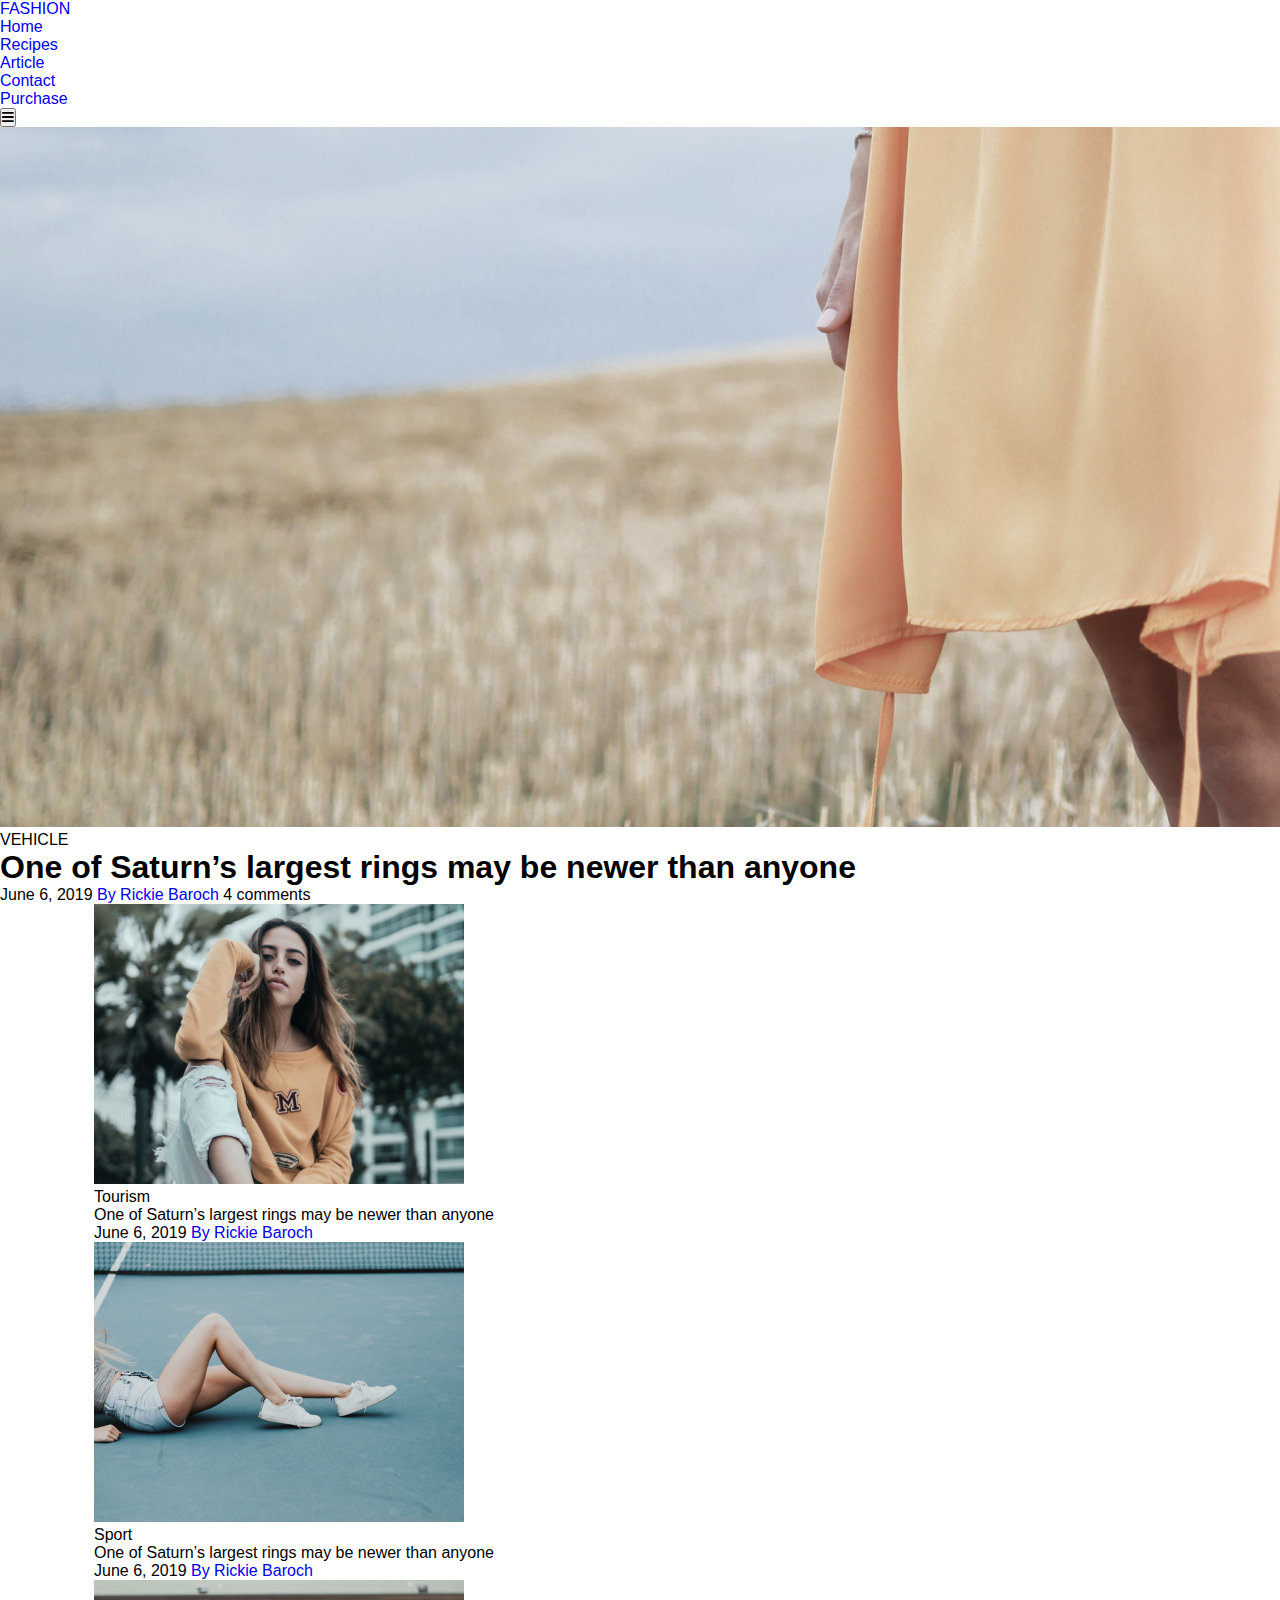
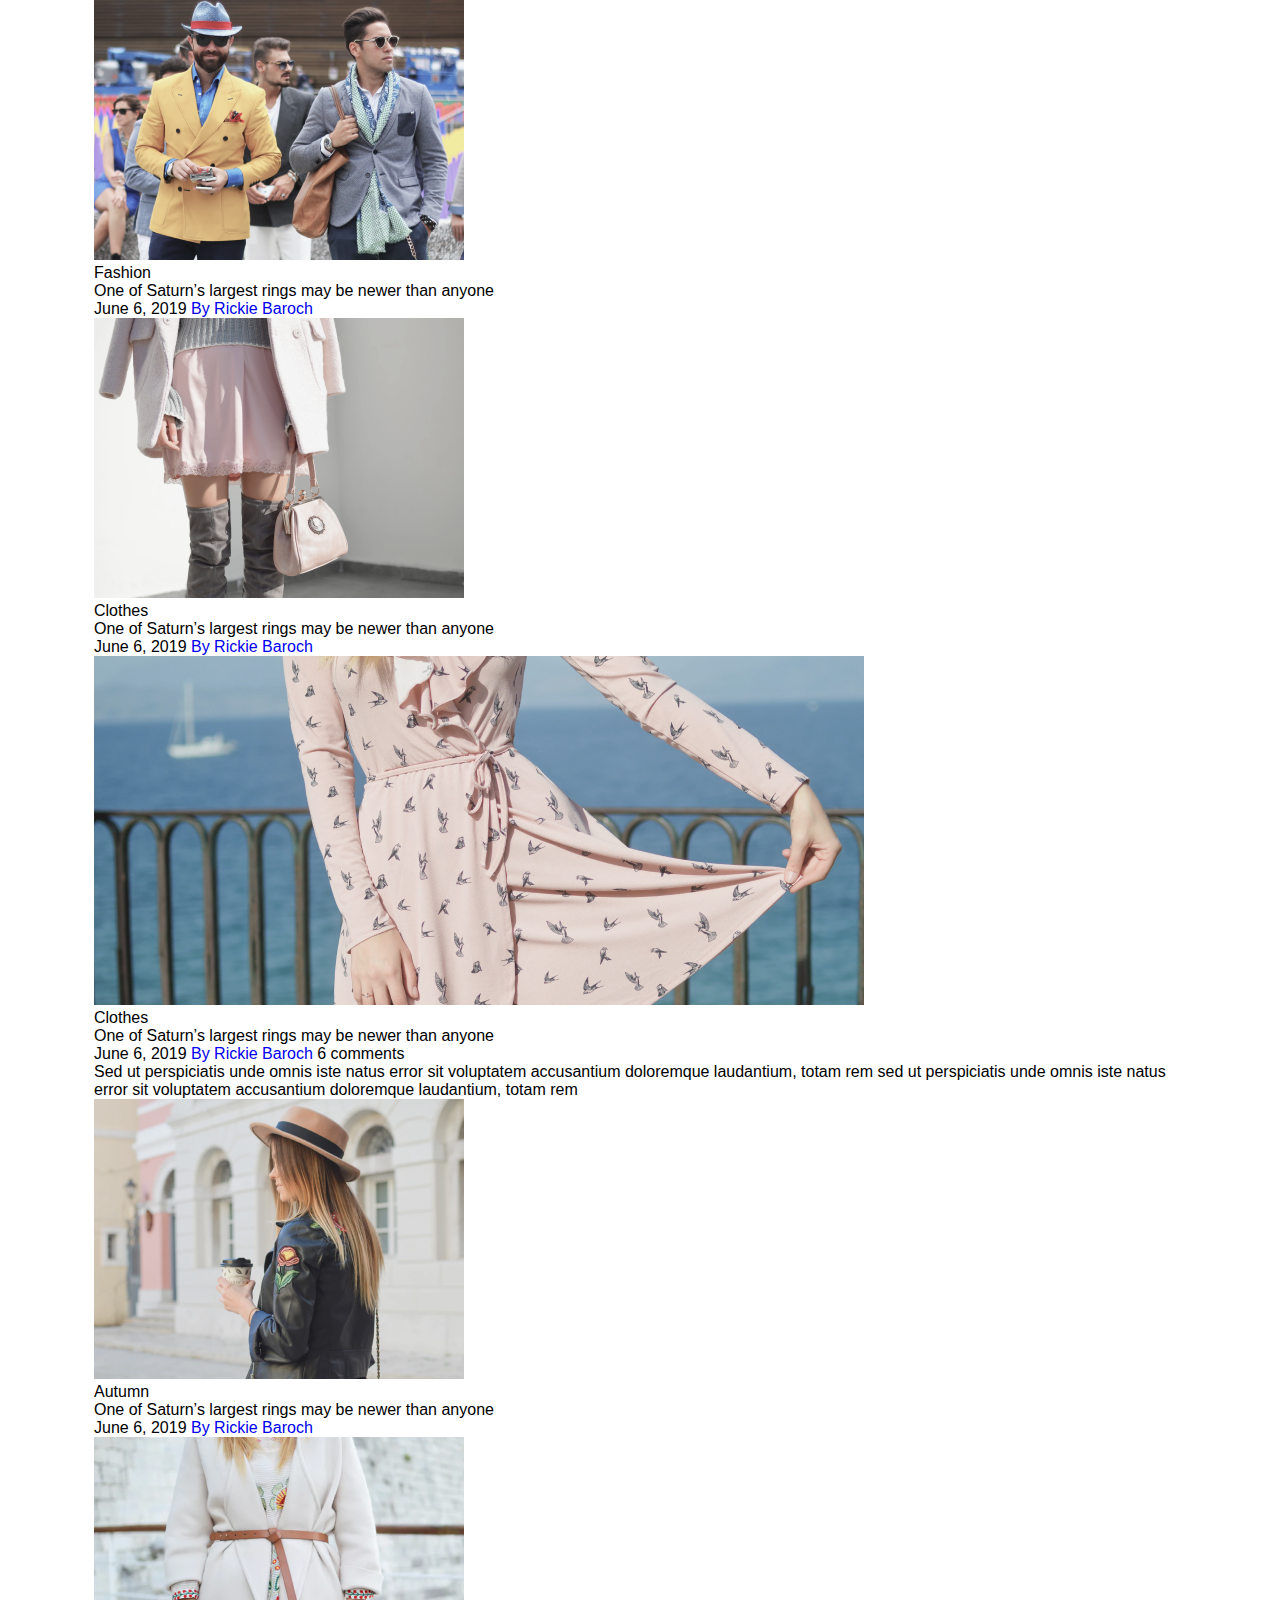
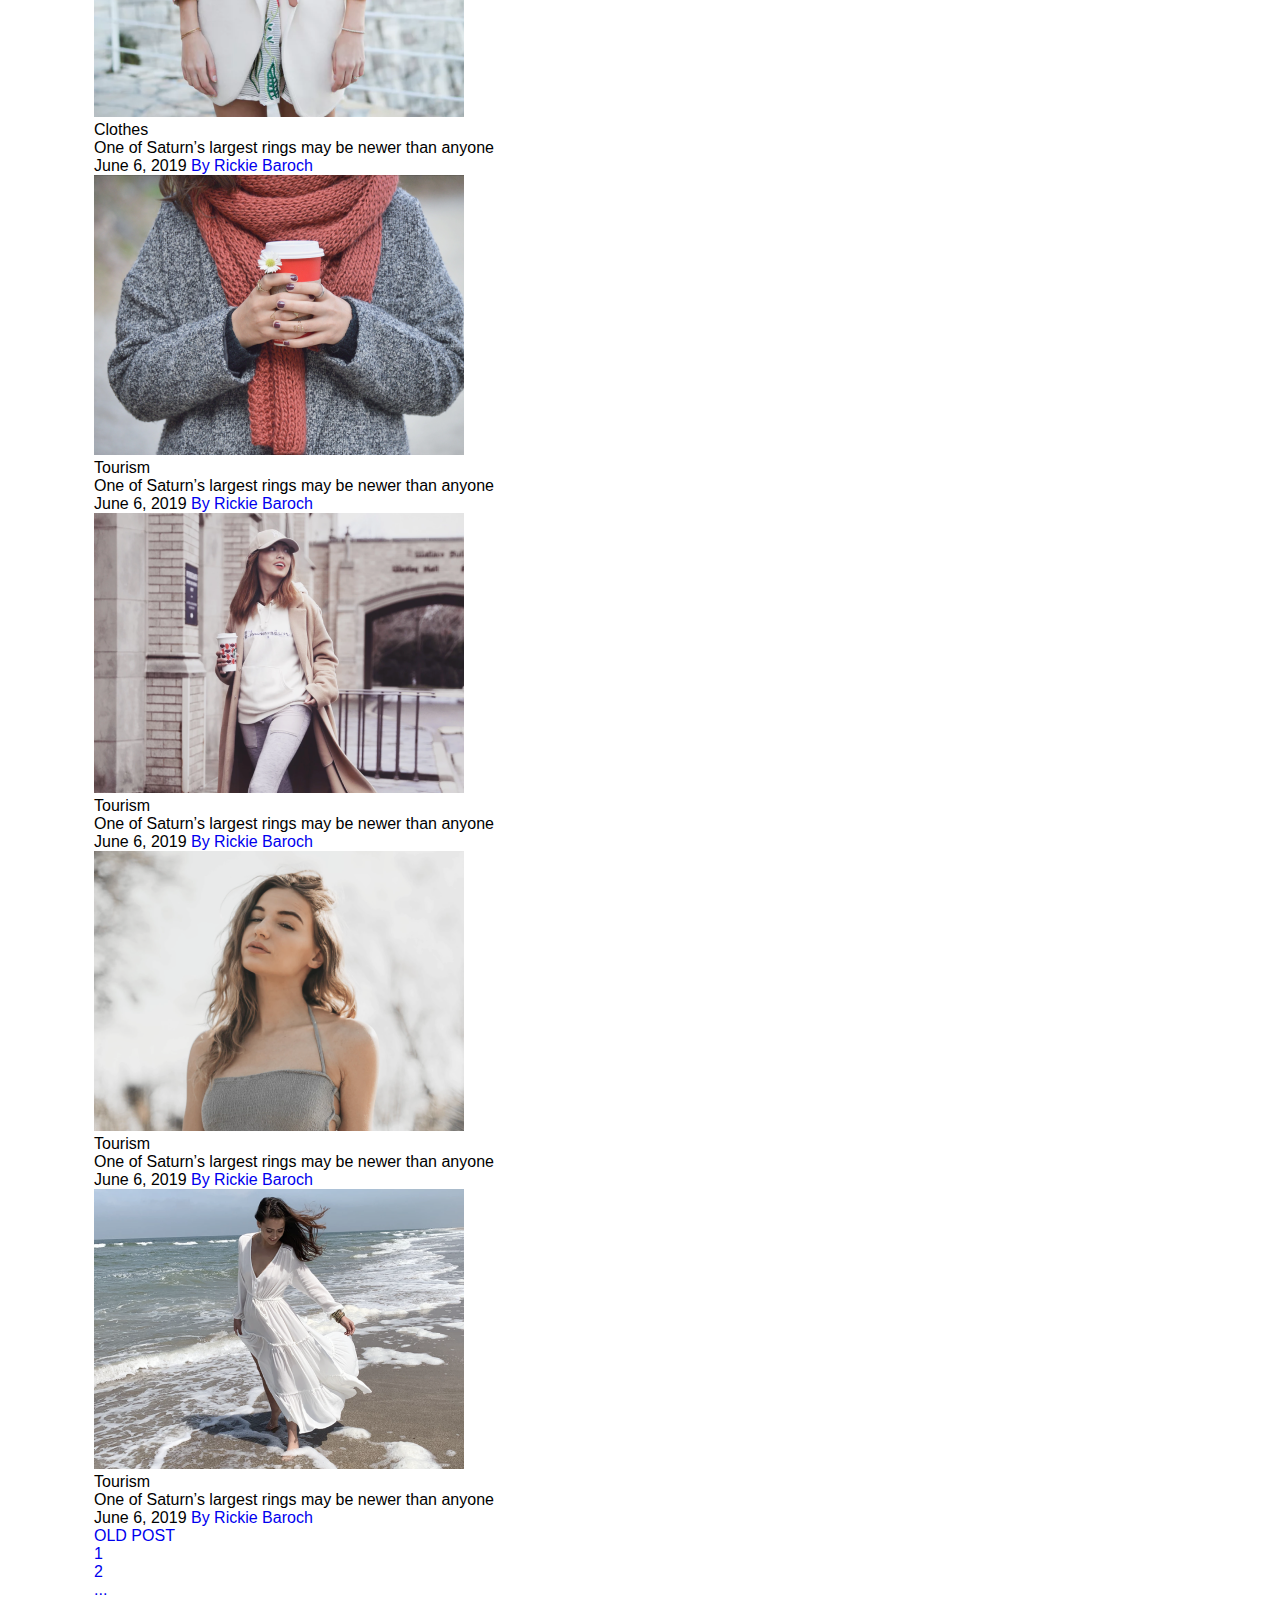
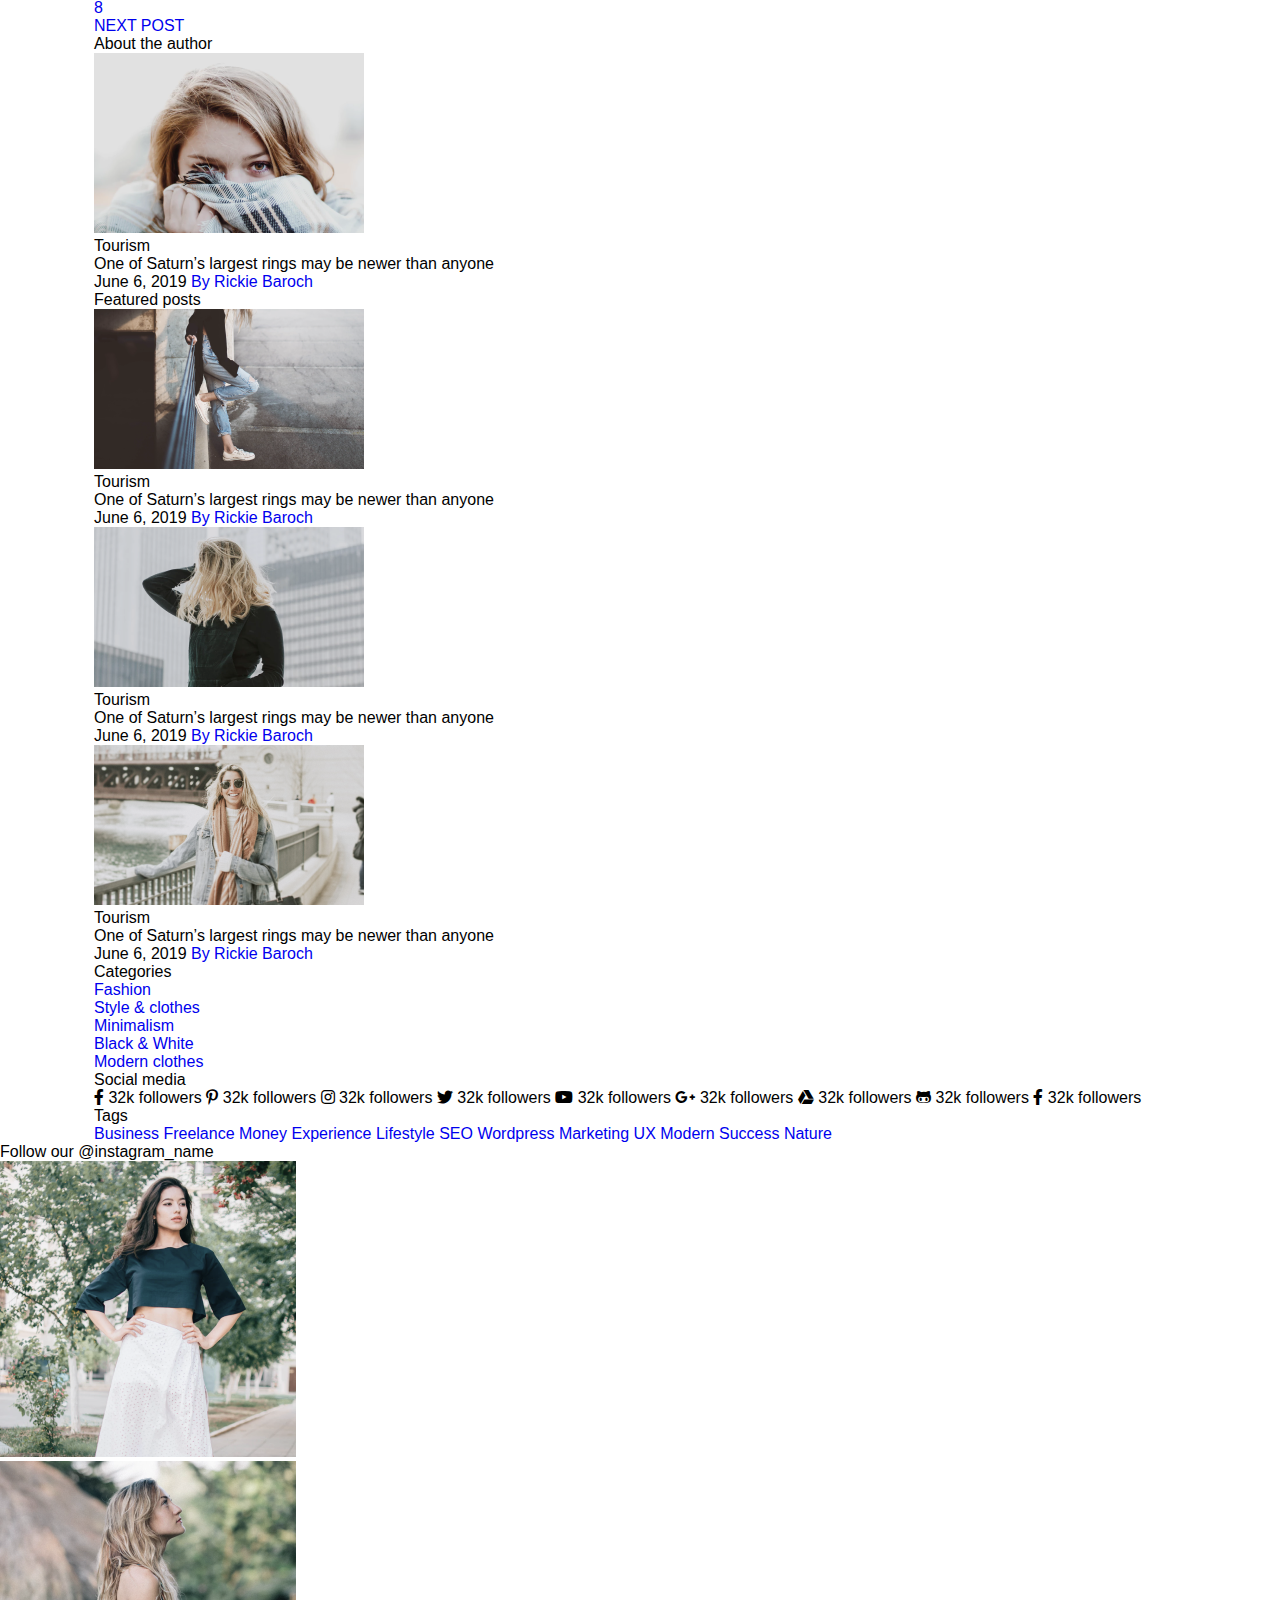
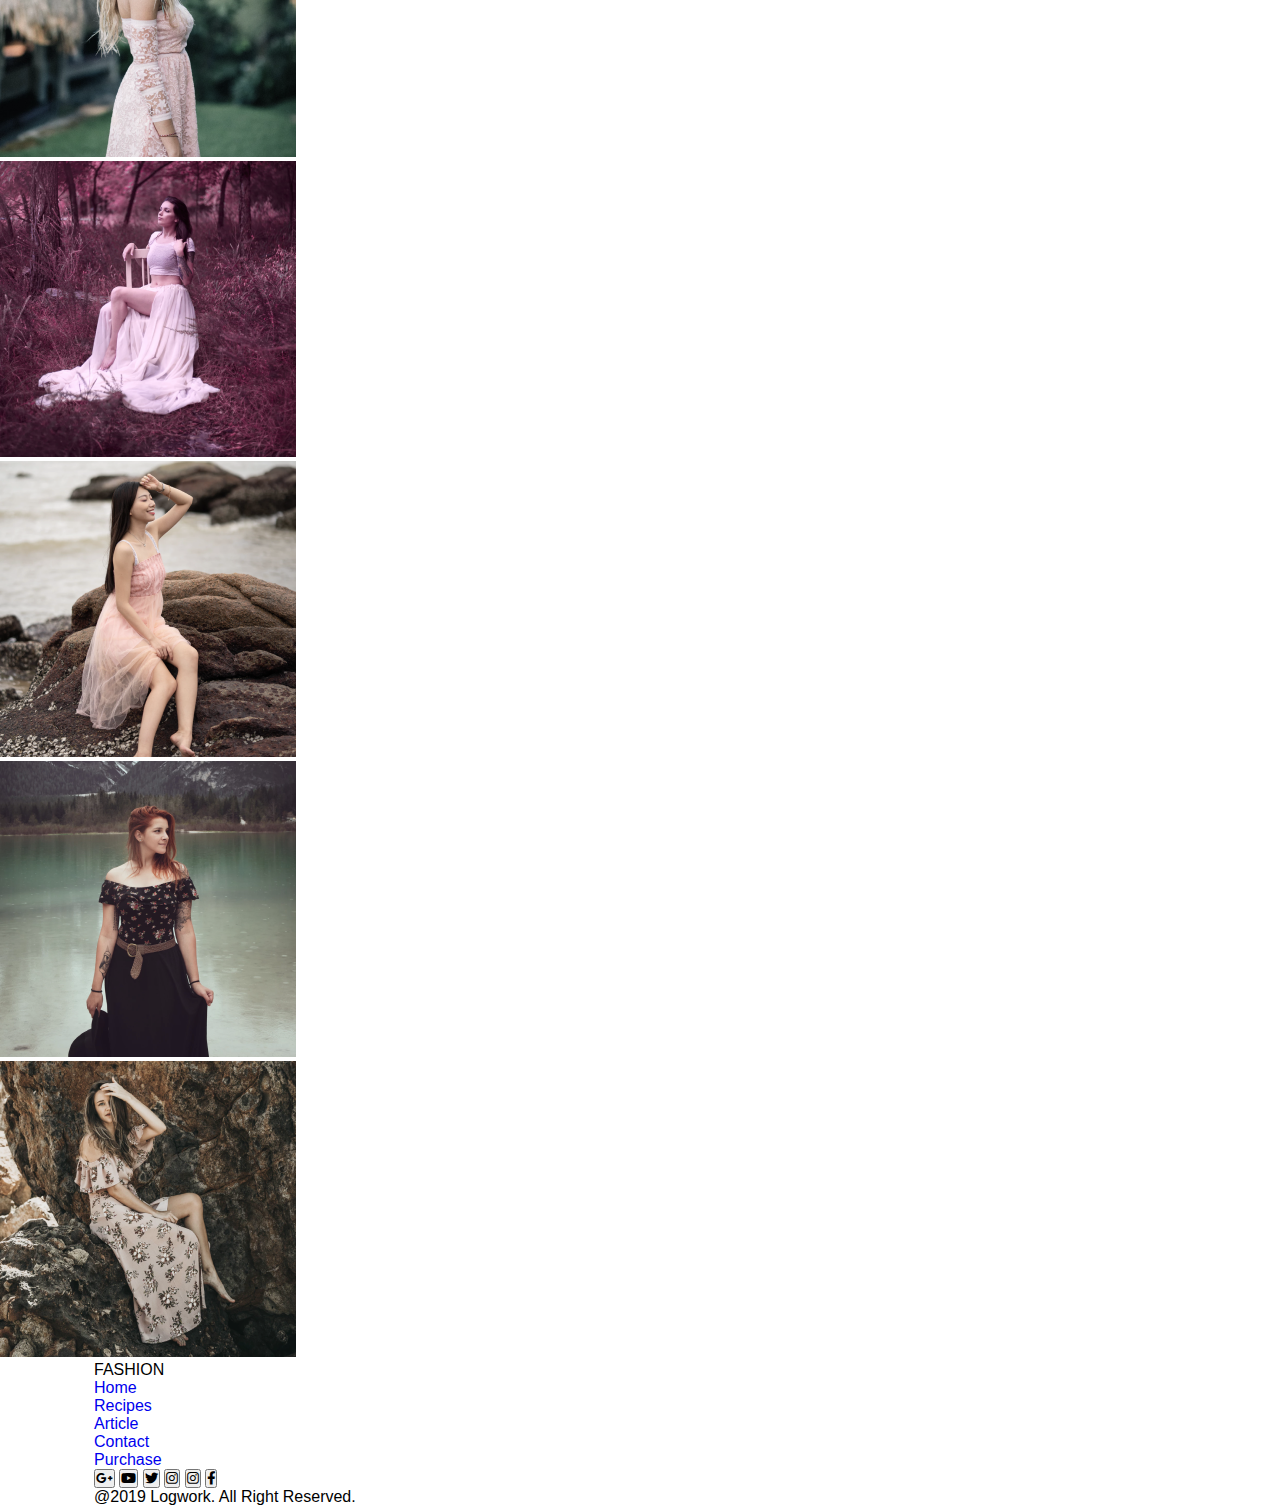
<file: index.html>
<!DOCTYPE html>
<html lang="en">
<head>
    <meta charset="UTF-8">
    <meta http-equiv="X-UA-Compatible" content="IE=edge">
    <meta name="viewport" content="width=device-width, initial-scale=1.0">	
	<link rel="icon" href="https://chill-music.vercel.app/favicon.ico">
    <title>Simple Blog</title>
    <link rel="preconnect" href="https://fonts.gstatic.com">
    <link href="https://fonts.googleapis.com/css2?family=PT+Serif:ital,wght@0,400;0,700;1,400;1,700&display=swap" rel="stylesheet">

	<link rel="stylesheet" href="./assets/css/grid.css">
    <link rel="stylesheet" href="./assets/css/base.css">
    <link rel="stylesheet" href="./assets/css/style.css">
    <link rel="stylesheet" href="./assets/css/mobile.css">
    <link rel="stylesheet" href="https://cdnjs.cloudflare.com/ajax/libs/font-awesome/5.15.2/css/all.min.css">
</head>
<body>

	<div class="header-wrapper">
		<header class="header sticky">
			<div class="header__logo">
				<a href="/">FASHION</a>
			</div>

			<ul class="navlink">
				<li class="navlink__item"><a href="#">Home</a></li>
				<li class="navlink__item"><a href="#">Recipes</a></li>
				<li class="navlink__item"><a href="#">Article</a></li>
				<li class="navlink__item"><a href="#">Contact</a></li>
				<li class="navlink__item"><a href="#">Purchase</a></li>
			</ul>
			<button>
				<i id = "mobile-icon" class="fas fa-bars menu"></i>
			</button>
			
		</header>
	</div>

	<section class="section-banner">
		<img class = "main-banner" src="./assets/img/banner.png" alt="main-banner">

		<div class="text-box">
			<span class="text-box__label">VEHICLE</span>
			<h1 class="text-box__title">One of Saturn’s largest rings may be newer than anyone</h1>
			<div class="text-box__footer">
				<span>June 6, 2019</span>
				<a href="#" alt = "author">
					<span>By </span>
					Rickie Baroch
				</a>
				<span>4 comments</span>
			</div>
		</div>
	</section>

	<section class="section-main container">
		<div class="blog-container">
			<div class="blog-wrapper">
				<div class="blog">
					<div class="blog__img">
						<img src="./assets/img/img1.png" alt="blog" >
					</div>
	
					<p class="blog__label">Tourism</p>
					<a class="blog__title">One of Saturn’s largest rings may be newer than anyone</a>
					<div class="blog__footer">
						<span>June 6, 2019</span>
						<a href="#" alt = "author">
							<span>By</span>
						Rickie Baroch
						</a>
					</div>
				</div>
			</div>
			
			<div class="blog-wrapper">
				<div class="blog">
					<div class="blog__img">
						<img src="./assets/img/img2.png" alt="blog" >
					</div>
	
					<p class="blog__label">Sport</p>
					<a class="blog__title">One of Saturn’s largest rings may be newer than anyone</a>
					<div class="blog__footer">
						<span>June 6, 2019</span>
						<a href="#" alt = "author">
							<span>By</span>
						Rickie Baroch
						</a>
					</div>
				</div>
			</div>
			<div class="blog-wrapper">
				<div class="blog">
					<div class="blog__img">
						<img src="./assets/img/img3.png" alt="blog" >
					</div>
	
					<p class="blog__label">Fashion</p>
					<a class="blog__title">One of Saturn’s largest rings may be newer than anyone</a>
					<div class="blog__footer">
						<span>June 6, 2019</span>
						<a href="#" alt = "author">
							<span>By</span>
						Rickie Baroch
						</a>
					</div>
				</div>
			</div>

			<div class="blog-wrapper">
				<div class="blog">
					<div class="blog__img">
						<img src="./assets/img/img4.png" alt="blog" >
					</div>
	
					<p class="blog__label">Clothes</p>
					<a class="blog__title">One of Saturn’s largest rings may be newer than anyone</a>
					<div class="blog__footer">
						<span>June 6, 2019</span>
						<a href="#" alt = "author">
							<span>By</span>
						Rickie Baroch
						</a>
					</div>
				</div>
			</div>

			<div class="blog-wrapper blog-wrapper--fluid">
				<div class="blog">
					<div class="blog__img">
						<img src="./assets/img/img-big.png" alt="blog" >
					</div>
	
					<p class="blog__label">Clothes</p>
					<a class="blog__title">One of Saturn’s largest rings may be newer than anyone</a>
					<div class="blog__footer">
						<span>June 6, 2019</span>
						<a href="#" alt = "author">
							<span>By</span>
						Rickie Baroch
						</a>
						<span>6 comments</span>
					</div>
					<p class="blog__desc">
						Sed ut perspiciatis unde omnis iste natus error sit voluptatem accusantium doloremque laudantium, totam rem sed ut perspiciatis unde omnis iste natus error sit voluptatem accusantium doloremque laudantium, totam rem
					</p>
				</div>
			</div>

			<div class="blog-wrapper">
				<div class="blog">
					<div class="blog__img">
						<img src="./assets/img/img5.png" alt="blog" >
					</div>
	
					<p class="blog__label">Autumn</p>
					<a class="blog__title">One of Saturn’s largest rings may be newer than anyone</a>
					<div class="blog__footer">
						<span>June 6, 2019</span>
						<a href="#" alt = "author">
							<span>By</span>
						Rickie Baroch
						</a>
					</div>
				</div>
			</div>
			
			<div class="blog-wrapper">
				<div class="blog">
					<div class="blog__img">
						<img src="./assets/img/img6.png" alt="blog" >
					</div>
	
					<p class="blog__label">Clothes</p>
					<a class="blog__title">One of Saturn’s largest rings may be newer than anyone</a>
					<div class="blog__footer">
						<span>June 6, 2019</span>
						<a href="#" alt = "author">
							<span>By</span>
						Rickie Baroch
						</a>
					</div>
				</div>
			</div>
			<div class="blog-wrapper">
				<div class="blog">
					<div class="blog__img">
						<img src="./assets/img/img7.png" alt="blog" >
					</div>
	
					<p class="blog__label">Tourism</p>
					<a class="blog__title">One of Saturn’s largest rings may be newer than anyone</a>
					<div class="blog__footer">
						<span>June 6, 2019</span>
						<a href="#" alt = "author">
							<span>By</span>
						Rickie Baroch
						</a>
					</div>
				</div>
			</div>

			<div class="blog-wrapper">
				<div class="blog">
					<div class="blog__img">
						<img src="./assets/img/img8.png" alt="blog" >
					</div>
	
					<p class="blog__label">Tourism</p>
					<a class="blog__title">One of Saturn’s largest rings may be newer than anyone</a>
					<div class="blog__footer">
						<span>June 6, 2019</span>
						<a href="#" alt = "author">
							<span>By</span>
						Rickie Baroch
						</a>
					</div>
				</div>
			</div>

			<div class="blog-wrapper">
				<div class="blog">
					<div class="blog__img">
						<img src="./assets/img/img9.png" alt="blog" >
					</div>
	
					<p class="blog__label">Tourism</p>
					<a class="blog__title">One of Saturn’s largest rings may be newer than anyone</a>
					<div class="blog__footer">
						<span>June 6, 2019</span>
						<a href="#" alt = "author">
							<span>By</span>
						Rickie Baroch
						</a>
					</div>
				</div>
			</div>
			
			<div class="blog-wrapper">
				<div class="blog">
					<div class="blog__img">
						<img src="./assets/img/img10.png" alt="blog" >
					</div>
	
					<p class="blog__label">Tourism</p>
					<a class="blog__title">One of Saturn’s largest rings may be newer than anyone</a>
					<div class="blog__footer">
						<span>June 6, 2019</span>
						<a href="#" alt = "author">
							<span>By</span>
						Rickie Baroch
						</a>
					</div>
				</div>
			</div>

			<ul class="pagination">
				<li class="pagination__item pagination__item--disable">
					<a href="#">OLD POST</a>
				</li>
				<li class="pagination__item">
					<a href="#">1</a>
				</li>
				<li class="pagination__item">
					<a href="#">2</a>
				</li>
				<li class="pagination__item">
					<a href="#">...</a>
				</li>
				<li class="pagination__item">
					<a href="#">8</a>
				</li>
				<li class="pagination__item">
					<a href="#">NEXT POST</a>
				</li>
			</ul>
			
		</div>


		<div class="sidebar">
			<div class="sidebar__item author">
				<div class="sidebar__header">
					About the author
				</div>

					<div class="blog">
						<div class="blog__img">
							<img src="./assets/img/s1.png" alt="blog" >
						</div>
		
						<p class="blog__label">Tourism</p>
						<a class="blog__title">One of Saturn’s largest rings may be newer than anyone</a>
						<div class="blog__footer">
							<span>June 6, 2019</span>
							<a href="#" alt = "author">
								<span>By</span>
							Rickie Baroch
							</a>
						</div>
					</div>
				
			</div>
			<div class="sidebar__item featured-posts">
				<div class="sidebar__header">
					Featured posts
				</div>

				<div class="blog">
					<div class="blog__img">
						<img src="./assets/img/s2.png" alt="blog" >
					</div>
	
					<p class="blog__label">Tourism</p>
					<a class="blog__title">One of Saturn’s largest rings may be newer than anyone</a>
					<div class="blog__footer">
						<span>June 6, 2019</span>
						<a href="#" alt = "author">
							<span>By</span>
						Rickie Baroch
						</a>
					</div>
				</div>
				<div class="blog">
					<div class="blog__img">
						<img src="./assets/img/s3.png" alt="blog" >
					</div>
	
					<p class="blog__label">Tourism</p>
					<a class="blog__title">One of Saturn’s largest rings may be newer than anyone</a>
					<div class="blog__footer">
						<span>June 6, 2019</span>
						<a href="#" alt = "author">
							<span>By</span>
						Rickie Baroch
						</a>
					</div>
				</div>
				<div class="blog">
					<div class="blog__img">
						<img src="./assets/img/s4.png" alt="blog" >
					</div>
	
					<p class="blog__label">Tourism</p>
					<a class="blog__title">One of Saturn’s largest rings may be newer than anyone</a>
					<div class="blog__footer">
						<span>June 6, 2019</span>
						<a href="#" alt = "author">
							<span>By</span>
						Rickie Baroch
						</a>
					</div>
				</div>
			</div>

			<div class="sidebar__item category">
				<div class="sidebar__header">
					Categories
				</div>
				<ul class="category-list">
					<li class="category-list__item">
						<a href="#">Fashion</a>
					</li>
					<li class="category-list__item">
						<a href="#">Style & clothes</a>
					</li>
					<li class="category-list__item">
						<a href="#">Minimalism</a>
					</li>
					<li class="category-list__item">
						<a href="#">Black & White</a>
					</li>
					<li class="category-list__item">
						<a href="#">Modern clothes</a>
					</li>
				</ul>
			
			</div>

			<div class="sidebar__item social-media">
				<div class="sidebar__header">
					Social media
				</div>
				<div class="social-media__header">

				</div>

				<div class="socical-media-list">
					<a class="socical-media-list__item">
						<i class="fab fa-facebook-f"></i>
						<span>32k</span>
						<span>followers</span>
					</a>
					<a class="socical-media-list__item">
						<i class="fab fa-pinterest-p"></i>						
						<span>32k</span>
						<span>followers</span>
					</a>					
					<a class="socical-media-list__item">
						<i class="fab fa-instagram"></i>						
						<span>32k</span>
						<span>followers</span>
					</a>
					<a class="socical-media-list__item">
						<i class="fab fa-twitter"></i>						
						<span>32k</span>
						<span>followers</span>
					</a>
					<a class="socical-media-list__item">
						<i class="fab fa-youtube"></i>						
						<span>32k</span>
						<span>followers</span>
					</a>
					<a class="socical-media-list__item">
						<i class="fab fa-google-plus-g"></i>						
						<span>32k</span>
						<span>followers</span>
					</a>
					<a class="socical-media-list__item">
						<i class="fab fa-google-drive"></i>						
						<span>32k</span>
						<span>followers</span>
					</a>
					<a class="socical-media-list__item">
						<i class="fab fa-github-alt"></i>						
						<span>32k</span>
						<span>followers</span>
					</a>
					<a class="socical-media-list__item">
						<i class="fab fa-facebook-f"></i>
						<span>32k</span>
						<span>followers</span>
					</a>
				</div>
			</div>

			<div class="sidebar__item tags">
				<div class="sidebar__header">
					Tags
				</div>
				<div class="tags-list">
					<a href = "#" class="tags-list__item">Business</a>
					<a href = "#" class="tags-list__item">Freelance</a>
					<a href = "#" class="tags-list__item">Money</a>
					<a href = "#" class="tags-list__item">Experience</a>
					<a href = "#" class="tags-list__item">Lifestyle</a>
					<a href = "#" class="tags-list__item">SEO</a>
					<a href = "#" class="tags-list__item">Wordpress</a>				
					<a href = "#" class="tags-list__item">Marketing</a>
					<a href = "#" class="tags-list__item">UX</a>				
					<a href = "#" class="tags-list__item">Modern</a>
					<a href = "#" class="tags-list__item">Success</a>
					<a href = "#" class="tags-list__item">Nature</a>

				</div>
			</div>




		</div>


	
	</section>

	<section class="section-ins">
		<div class="section-ins__title">
			Follow our @instagram_name
		</div>

		<div class="image-list">
			<div class="image-list__item"><image src = "./assets/img/footer1.png"></image></div>
			<div class="image-list__item"><image src = "./assets/img/footer2.png"></image></div>
			<div class="image-list__item"><image src = "./assets/img/footer3.png"></image></div>
			<div class="image-list__item"><image src = "./assets/img/footer4.png"></image></div>
			<div class="image-list__item"><image src = "./assets/img/footer5.png"></image></div>
			<div class="image-list__item"><image src = "./assets/img/footer6.png"></image></div>
		</div>

	</section>

	<div class="footer-wrapper container">
		<footer class="footer">
			<div class="footer__title">FASHION</div>
			<ul class="footer__nav">
				<li><a href = "#">Home</a></li>
				<li><a href = "#">Recipes</a></li>
				<li><a href = "#">Article</a></li>
				<li><a href = "#">Contact</a></li>
				<li><a href = "#">Purchase</a></li>
			</ul>
			<div class="footer-icons">
				<button><i class="fab fa-google-plus-g"></i></button>
				<button><i class="fab fa-youtube"></i></button>
				<button><i class="fab fa-twitter"></i></button>
				<button><i class="fab fa-instagram"></i></button>
				<button><i class="fab fa-instagram"></i></button>
				<button><i class="fab fa-facebook-f"></i></button>
			</div>
			<p>@2019 Logwork. All Right Reserved.</p>
		</footer>
	</div>

	<script src="assets/js/index.js"></script>
   
</body>
</html>
</file>
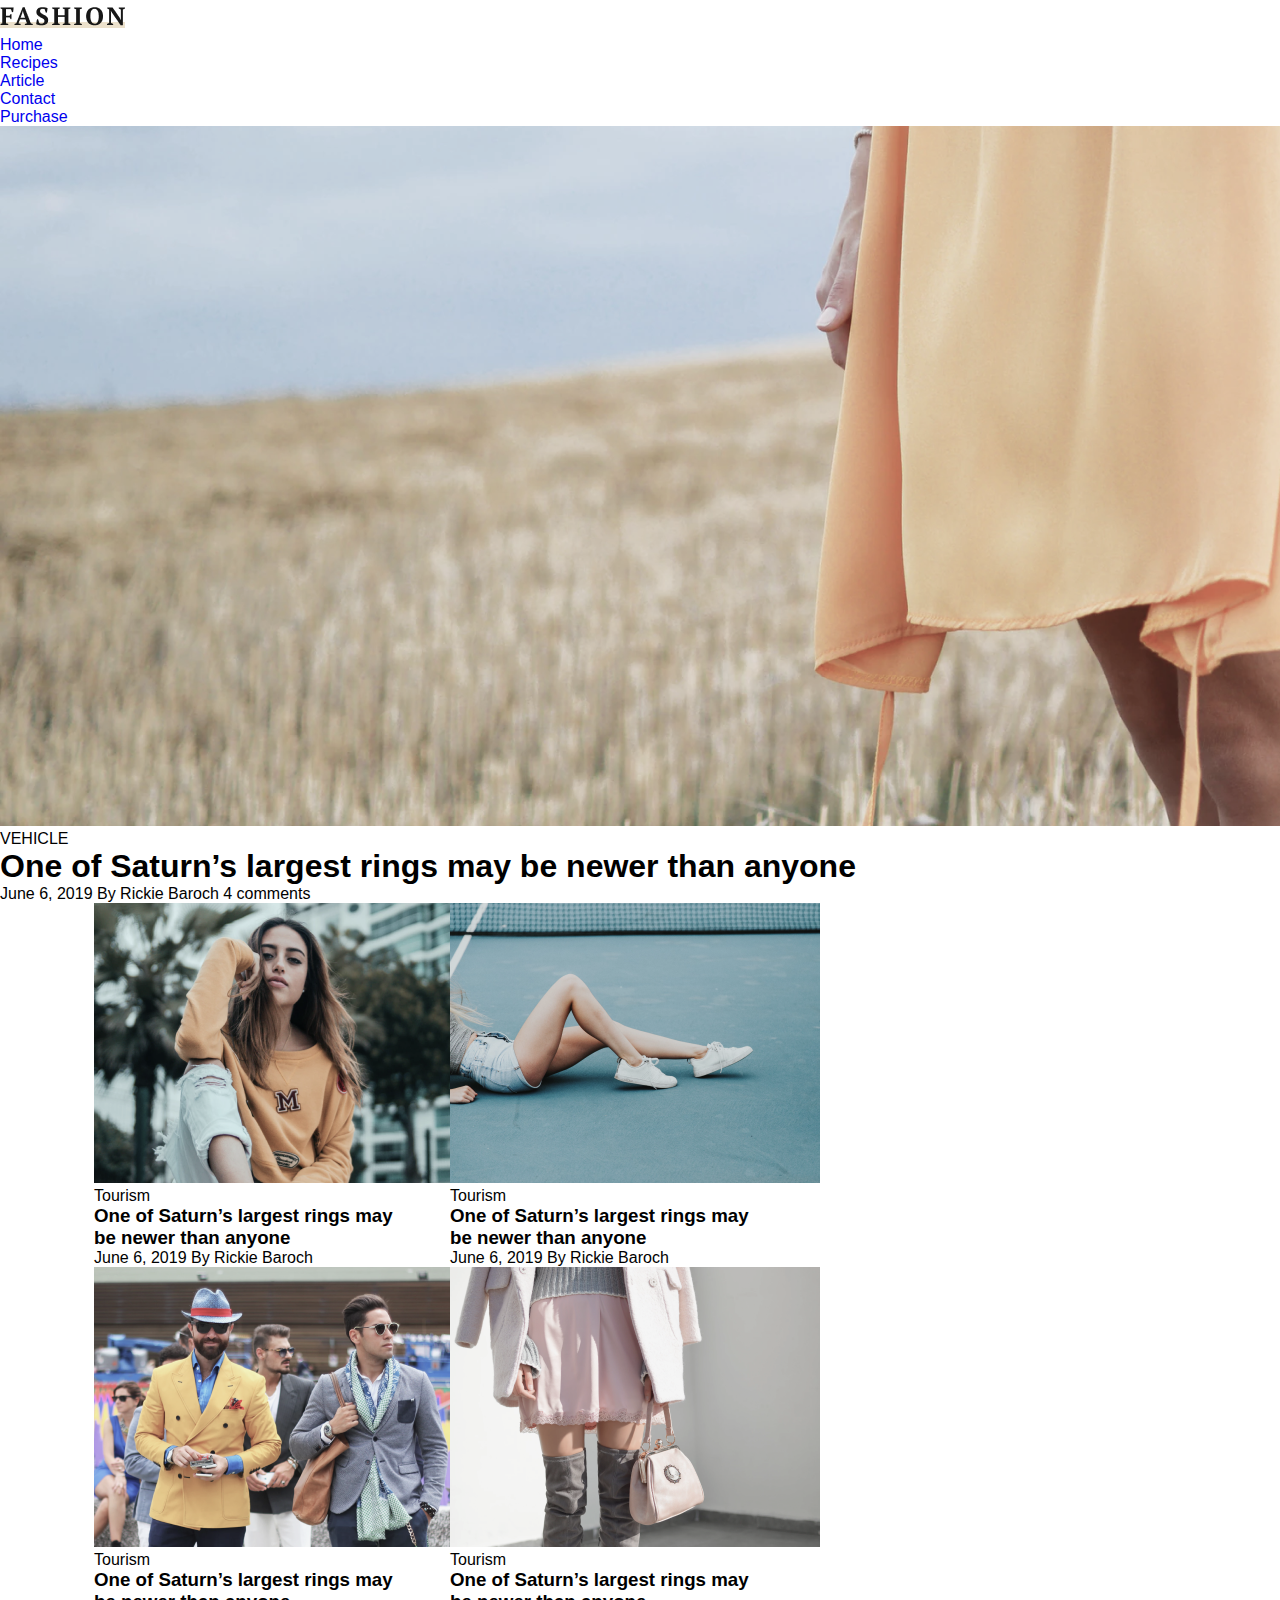
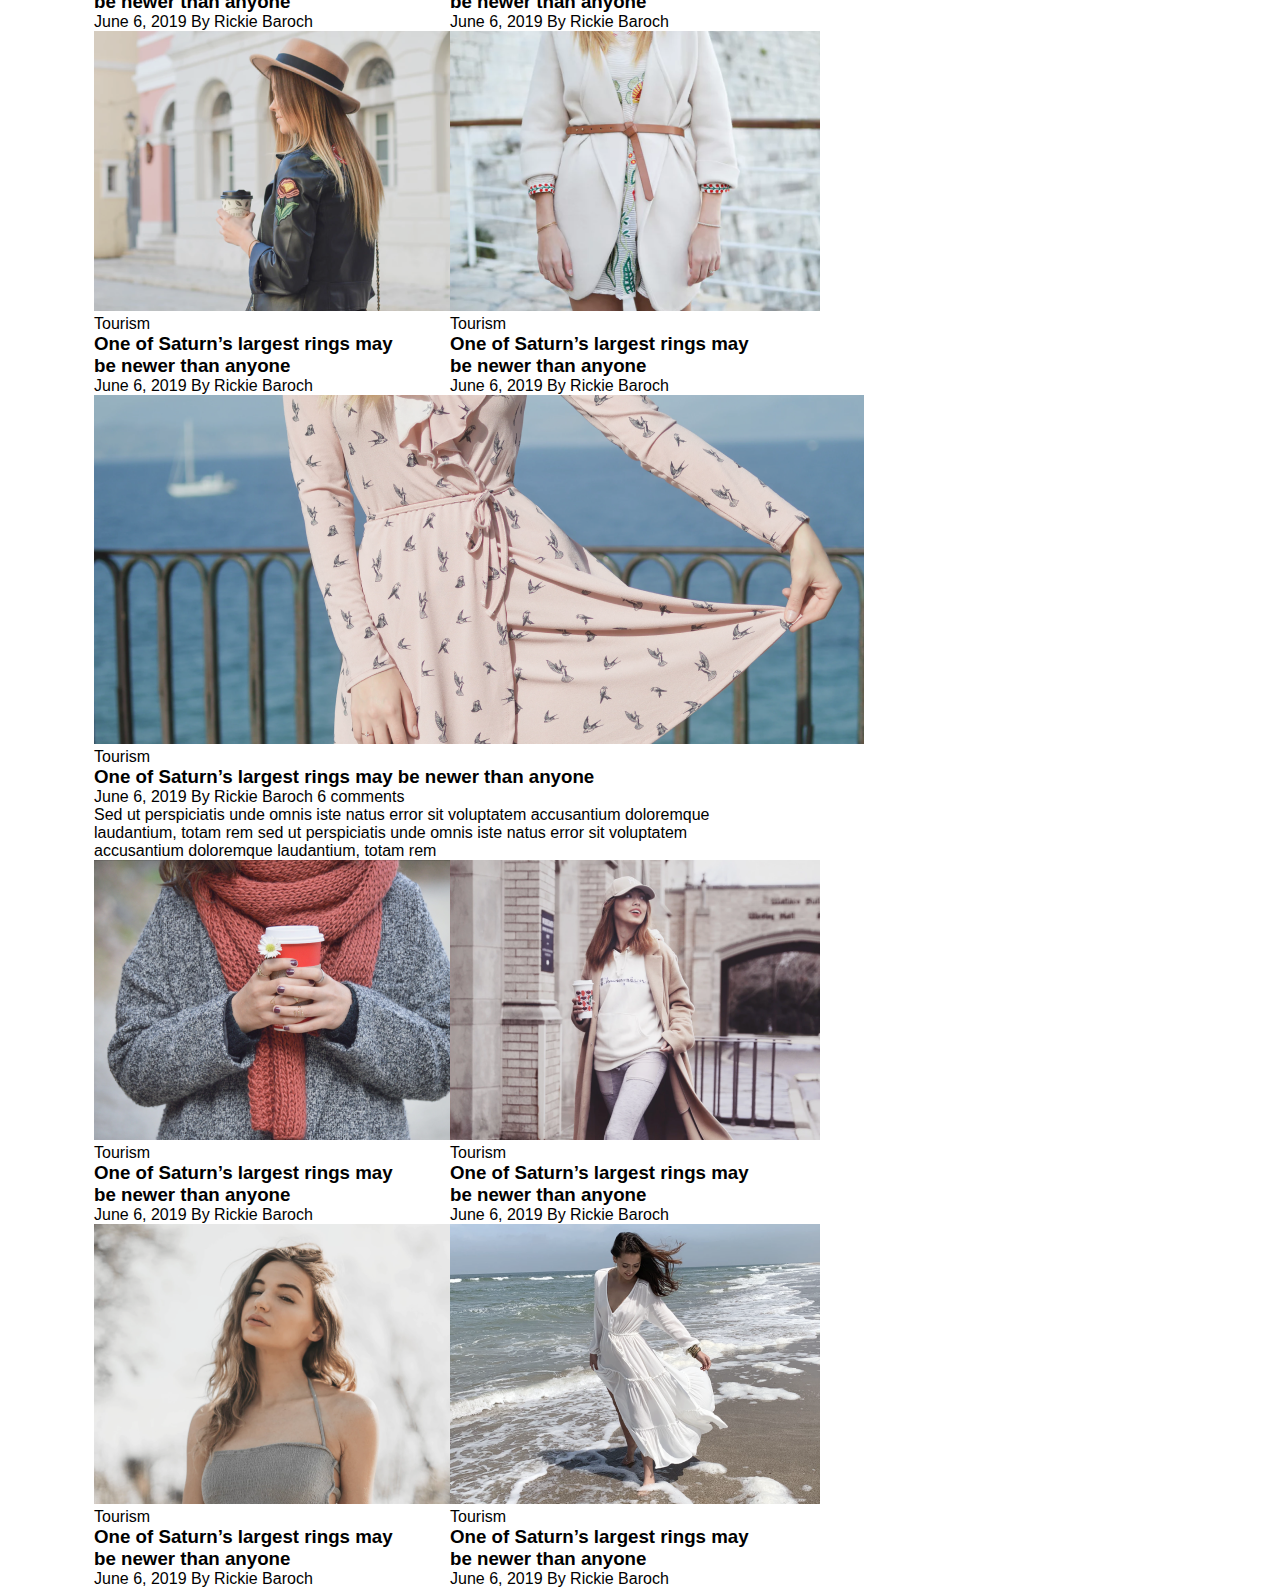
<file: index copy.html>
<!DOCTYPE html>
<html lang="en">
<head>
    <meta charset="UTF-8">
    <meta http-equiv="X-UA-Compatible" content="IE=edge">
    <meta name="viewport" content="width=device-width, initial-scale=1.0">
    <title>Simple Blog</title>
    <link rel="preconnect" href="https://fonts.gstatic.com">
    <link href="https://fonts.googleapis.com/css2?family=PT+Serif:ital,wght@0,400;0,700;1,400;1,700&display=swap" rel="stylesheet">

	<link rel="stylesheet" href="./assets/css/grid.css">
    <link rel="stylesheet" href="./assets/css/base.css">
    <link rel="stylesheet" href="./assets/css/style.css">
    <link rel="stylesheet" href="./assets/css/mobile.css">
    <link rel="stylesheet" href="https://cdnjs.cloudflare.com/ajax/libs/font-awesome/5.15.2/css/all.min.css">
</head>
<body>
    <section class="container-nav">
        <header class = "header">
            <div class="logo">
                <img src="./assets/img/logo.png" alt="">
            </div>
            <ul class="nav">
                <li class="nav__item"><a href="#">Home</a></li>
                <li class="nav__item"><a href="#">Recipes</a></li>
                <li class="nav__item"><a href="#">Article</a></li>
                <li class="nav__item"><a href="#">Contact</a></li>
                <li class="nav__item"><a href="#">Purchase</a></li>

            </ul>
        </header>
    </section>

    <section class = "section-banner">
        <img class = "main-banner" src="./assets//img/banner.png" alt="main-banner">

        <div class="hero">
            <p>VEHICLE</p>
            <h1>One of Saturn’s largest rings may be newer than anyone</h1>
            <div class="hero__desc">
                <span>June 6, 2019</span>
                <span>
                    <span class = "hero__desc__sub">By</span>
                    Rickie Baroch
                </span>
                <span>4 comments</span>
            </div>
        </div>
    </section>

    <section class = "section-main container grid">
        <div class="row">
            <div class="blog-container col c-8 row">
                <div class="col c-6">
                    <div class="blog-item">
                        <img class = "blog-item__img" src="./assets/img/img1.png" alt="">
                        <p class="blog-item__type">Tourism</p>
                        <h3 class="blog-item__name">One of Saturn’s largest rings may be newer than anyone</h3>
                        <div class="blog-item__desc">
                            <span>June 6, 2019 </span>
                            <span>
                                <span>By</span>
                                 Rickie Baroch
                            </span>
                        </div>
                    </div>
                </div>
                
                <div class="col c-6">
                    <div class="blog-item">
                        <img class = "blog-item__img" src="./assets/img/img2.png" alt="">
                        <p class="blog-item__type">Tourism</p>
                        <h3 class="blog-item__name">One of Saturn’s largest rings may be newer than anyone</h3>
                        <div class="blog-item__desc">
                            <span>June 6, 2019 </span>
                            <span>
                                <span>By</span>
                                 Rickie Baroch
                            </span>
                        </div>
                    </div>
                </div>

                <div class="col c-6">
                    <div class="blog-item">
                        <img class = "blog-item__img" src="./assets/img/img3.png" alt="">
                        <p class="blog-item__type">Tourism</p>
                        <h3 class="blog-item__name">One of Saturn’s largest rings may be newer than anyone</h3>
                        <div class="blog-item__desc">
                            <span>June 6, 2019 </span>
                            <span>
                                <span>By</span>
                                 Rickie Baroch
                            </span>
                        </div>
                    </div>
                </div>

                <div class="col c-6">
                    <div class="blog-item">
                        <img class = "blog-item__img" src="./assets/img/img4.png" alt="">
                        <p class="blog-item__type">Tourism</p>
                        <h3 class="blog-item__name">One of Saturn’s largest rings may be newer than anyone</h3>
                        <div class="blog-item__desc">
                            <span>June 6, 2019 </span>
                            <span>
                                <span>By</span>
                                 Rickie Baroch
                            </span>
                        </div>
                    </div>
                </div>

                <div class="col c-6">
                    <div class="blog-item">
                        <img class = "blog-item__img" src="./assets/img/img5.png" alt="">
                        <p class="blog-item__type">Tourism</p>
                        <h3 class="blog-item__name">One of Saturn’s largest rings may be newer than anyone</h3>
                        <div class="blog-item__desc">
                            <span>June 6, 2019 </span>
                            <span>
                                <span>By</span>
                                 Rickie Baroch
                            </span>
                        </div>
                    </div>
                </div>

                <div class="col c-6">
                    <div class="blog-item">
                        <img class = "blog-item__img" src="./assets/img/img6.png" alt="">
                        <p class="blog-item__type">Tourism</p>
                        <h3 class="blog-item__name">One of Saturn’s largest rings may be newer than anyone</h3>
                        <div class="blog-item__desc">
                            <span>June 6, 2019 </span>
                            <span>
                                <span>By</span>
                                 Rickie Baroch
                            </span>
                        </div>
                    </div>
                </div>

                <div class="col c-12">
                    <div class="blog-item blog-item--big">
                        <img class = "blog-item__img" src="./assets/img/img-big.png" alt="">
                        <div class="wrapper-big">

                            <p class="blog-item__type">Tourism</p>
                            <h3 class="blog-item__name">One of Saturn’s largest rings may be newer than anyone</h3>
                            <div class="blog-item__desc">
                                <span>June 6, 2019 </span>
                                <span>
                                    <span>By</span>
                                     Rickie Baroch
                                </span>
                                <span>6 comments</span>
                            </div>
                            <p class="main-desc">
                                Sed ut perspiciatis unde omnis iste natus error sit voluptatem accusantium doloremque laudantium, totam rem sed ut perspiciatis unde omnis iste natus error sit voluptatem accusantium doloremque laudantium, totam rem
                            </p>
                        </div>



                    </div>
                </div>

                
                <div class="col c-6">
                    <div class="blog-item">
                        <img class = "blog-item__img" src="./assets/img/img7.png" alt="">
                        <p class="blog-item__type">Tourism</p>
                        <h3 class="blog-item__name">One of Saturn’s largest rings may be newer than anyone</h3>
                        <div class="blog-item__desc">
                            <span>June 6, 2019 </span>
                            <span>
                                <span>By</span>
                                 Rickie Baroch
                            </span>
                        </div>
                    </div>
                </div>

                
                <div class="col c-6">
                    <div class="blog-item">
                        <img class = "blog-item__img" src="./assets/img/img8.png" alt="">
                        <p class="blog-item__type">Tourism</p>
                        <h3 class="blog-item__name">One of Saturn’s largest rings may be newer than anyone</h3>
                        <div class="blog-item__desc">
                            <span>June 6, 2019 </span>
                            <span>
                                <span>By</span>
                                 Rickie Baroch
                            </span>
                        </div>
                    </div>
                </div>

                
                <div class="col c-6">
                    <div class="blog-item">
                        <img class = "blog-item__img" src="./assets/img/img9.png" alt="">
                        <p class="blog-item__type">Tourism</p>
                        <h3 class="blog-item__name">One of Saturn’s largest rings may be newer than anyone</h3>
                        <div class="blog-item__desc">
                            <span>June 6, 2019 </span>
                            <span>
                                <span>By</span>
                                 Rickie Baroch
                            </span>
                        </div>
                    </div>
                </div>

                
                <div class="col c-6">
                    <div class="blog-item">
                        <img class = "blog-item__img" src="./assets/img/img10.png" alt="">
                        <p class="blog-item__type">Tourism</p>
                        <h3 class="blog-item__name">One of Saturn’s largest rings may be newer than anyone</h3>
                        <div class="blog-item__desc">
                            <span>June 6, 2019 </span>
                            <span>
                                <span>By</span>
                                 Rickie Baroch
                            </span>
                        </div>
                    </div>
                </div>

                



                

        

            </div>

            <div class="right-container col c-4">
                
            </div>
        </div>
       
    </section>

    
</body>
</html>
</file>
<file: assets/css/grid.css>
.grid {
    width: 100%;
    display: block;
    
    padding: 0;
}

.grid.wide {
    max-width: 1200px;
    margin: 0 auto;
}

.row {
    display: flex;
    flex-wrap: wrap;

    margin-left: -4px;
    margin-right: -4px; 
}

.row.no-gutters {
    margin-left: 0;
    margin-right: 0;
}


.row.no-gutters .col {
    padding-left: 0;
    padding-right: 0;
}

.col {
    padding-left: 4px;
    padding-right: 4px;
}

.c-0 {
    display: none;
}

.c-1 {
    flex: 0 0 8.33333%;
    max-width: 8.33333%;
}

.c-2 {
    flex: 0 0 16.66667%;
    max-width: 16.66667%;
}

.c-3 {
    flex: 0 0 25%;
    max-width: 25%;
}

.c-4 {
    flex: 0 0 33.33333%;
    max-width: 33.33333%;
}

.c-5 {
    flex: 0 0 41.66667%;
    max-width: 41.66667%;
}

.c-6 {
    flex: 0 0 50%;
    max-width: 50%;
}

.c-7 {
    flex: 0 0 58.33333%;
    max-width: 58.33333%;
}

.c-8 {
    flex: 0 0 66.66667%;
    max-width: 66.66667%;
}

.c-9 {
    flex: 0 0 75%;
    max-width: 75%;
}

.c-10 {
    flex: 0 0 83.33333%;
    max-width: 83.33333%;
}

.c-11 {
    flex: 0 0 91.66667%;
    max-width: 91.66667%;
}

.c-12 {
    flex: 0 0 100%;
    max-width: 100%;
}

.c-o-1 {
    margin-left: 8.33333%;
}

.c-o-2 {
    margin-left: 16.66667%;
}

.c-o-3 {
    margin-left: 25%;
}

.c-o-4 {
    margin-left: 33.33333%;
}

.c-o-5 {
    margin-left: 41.66667%;
}

.c-o-6 {
    margin-left: 50%;
}

.c-o-7 {
    margin-left: 58.33333%;
}

.c-o-8 {
    margin-left: 66.66667%;
}

.c-o-9 {
    margin-left: 75%;
}

.c-o-10 {
    margin-left: 83.33333%;
}

.c-o-11 {
    margin-left: 91.66667%;
}

/* >= Tablet */
@media (min-width: 740px) {
    .row {
        margin-left: -8px;
        margin-right: -8px;
    }

    .col {
        padding-left: 8px;
        padding-right: 8px;
    }

    .m-0 {
        display: none;
    }

    .m-1,
    .m-2,
    .m-3,
    .m-4,
    .m-5,
    .m-6,
    .m-7,
    .m-8,
    .m-9,
    .m-10,
    .m-11,
    .m-12 {
        display: block;
    }

    .m-1 {
        flex: 0 0 8.33333%;
        max-width: 8.33333%;
    }

    .m-2 {
        flex: 0 0 16.66667%;
        max-width: 16.66667%;
    }

    .m-3 {
        flex: 0 0 25%;
        max-width: 25%;
    }

    .m-4 {
        flex: 0 0 33.33333%;
        max-width: 33.33333%;
    }

    .m-5 {
        flex: 0 0 41.66667%;
        max-width: 41.66667%;
    }

    .m-6 {
        flex: 0 0 50%;
        max-width: 50%;
    }

    .m-7 {
        flex: 0 0 58.33333%;
        max-width: 58.33333%;
    }

    .m-8 {
        flex: 0 0 66.66667%;
        max-width: 66.66667%;
    }

    .m-9 {
        flex: 0 0 75%;
        max-width: 75%;
    }

    .m-10 {
        flex: 0 0 83.33333%;
        max-width: 83.33333%;
    }

    .m-11 {
        flex: 0 0 91.66667%;
        max-width: 91.66667%;
    }

    .m-12 {
        flex: 0 0 100%;
        max-width: 100%;
    }

    .m-o-1 {
        margin-left: 8.33333%;
    }

    .m-o-2 {
        margin-left: 16.66667%;
    }

    .m-o-3 {
        margin-left: 25%;
    }

    .m-o-4 {
        margin-left: 33.33333%;
    }

    .m-o-5 {
        margin-left: 41.66667%;
    }

    .m-o-6 {
        margin-left: 50%;
    }

    .m-o-7 {
        margin-left: 58.33333%;
    }

    .m-o-8 {
        margin-left: 66.66667%;
    }

    .m-o-9 {
        margin-left: 75%;
    }

    .m-o-10 {
        margin-left: 83.33333%;
    }

    .m-o-11 {
        margin-left: 91.66667%;
    }
}

/* PC medium resolution > */
@media (min-width: 1113px) {
    .row {
        margin-left: -15px;
        margin-right: -15px;
    }

    .row.sm-gutter {
        margin-left: -5px;
        margin-right: -5px;
    }

    .col {
        padding-left: 15px;
        padding-right: 15px;
    }

    .row.sm-gutter .col {
        padding-left: 5px;
        padding-right: 5px;
    }

    .l-0 {
        display: none;
    }

    .l-1,
    .l-2,
    .l-2-4,
    .l-3,
    .l-4,
    .l-5,
    .l-6,
    .l-7,
    .l-8,
    .l-9,
    .l-10,
    .l-11,
    .l-12 {
        display: block;
    }

    .l-1 {
        flex: 0 0 8.33333%;
        max-width: 8.33333%;
    }

    .l-2 {
        flex: 0 0 16.66667%;
        max-width: 16.66667%;
    }

    .l-2-4 {
        flex: 0 0 20%;
        max-width: 20%;
    }

    .l-3 {
        flex: 0 0 25%;
        max-width: 25%;
    }

    .l-4 {
        flex: 0 0 33.33333%;
        max-width: 33.33333%;
    }

    .l-5 {
        flex: 0 0 41.66667%;
        max-width: 41.66667%;
    }

    .l-6 {
        flex: 0 0 50%;
        max-width: 50%;
    }

    .l-7 {
        flex: 0 0 58.33333%;
        max-width: 58.33333%;
    }

    .l-8 {
        flex: 0 0 66.66667%;
        max-width: 66.66667%;
    }

    .l-9 {
        flex: 0 0 75%;
        max-width: 75%;
    }

    .l-10 {
        flex: 0 0 83.33333%;
        max-width: 83.33333%;
    }

    .l-11 {
        flex: 0 0 91.66667%;
        max-width: 91.66667%;
    }

    .l-12 {
        flex: 0 0 100%;
        max-width: 100%;
    }

    .l-o-1 {
        margin-left: 8.33333%;
    }

    .l-o-2 {
        margin-left: 16.66667%;
    }

    .l-o-3 {
        margin-left: 25%;
    }

    .l-o-4 {
        margin-left: 33.33333%;
    }

    .l-o-5 {
        margin-left: 41.66667%;
    }

    .l-o-6 {
        margin-left: 50%;
    }

    .l-o-7 {
        margin-left: 58.33333%;
    }

    .l-o-8 {
        margin-left: 66.66667%;
    }

    .l-o-9 {
        margin-left: 75%;
    }

    .l-o-10 {
        margin-left: 83.33333%;
    }

    .l-o-11 {
        margin-left: 91.66667%;
    }
}

/* Tablet - PC low resolution */
@media (min-width: 740px) and (max-width: 1023px) {
    .wide {
        width: 644px;
    }
}

/* > PC low resolution */
@media (min-width: 1024px) and (max-width: 1239px) {
    .wide {
        width: 984px;
    }

    .wide .row {
        margin-left: -12px;
        margin-right: -12px;
    }

    .wide .row.sm-gutter {
        margin-left: -5px;
        margin-right: -5px;
    }

    .wide .col {
        padding-left: 12px;
        padding-right: 12px;
    }

    .wide .row.sm-gutter .col {
        padding-left: 5px;
        padding-right: 5px;
    }

    .wide .l-0 {
        display: none;
    }

    .wide .l-1,
    .wide .l-2,
    .wide .l-2-4,
    .wide .l-3,
    .wide .l-4,
    .wide .l-5,
    .wide .l-6,
    .wide .l-7,
    .wide .l-8,
    .wide .l-9,
    .wide .l-10,
    .wide .l-11,
    .wide .l-12 {
        display: block;
    }

    .wide .l-1 {
        flex: 0 0 8.33333%;
        max-width: 8.33333%;
    }

    .wide .l-2 {
        flex: 0 0 16.66667%;
        max-width: 16.66667%;
    }

    .wide .l-2-4 {
        flex: 0 0 20%;
        max-width: 20%;
    }

    .wide .l-3 {
        flex: 0 0 25%;
        max-width: 25%;
    }

    .wide .l-4 {
        flex: 0 0 33.33333%;
        max-width: 33.33333%;
    }

    .wide .l-5 {
        flex: 0 0 41.66667%;
        max-width: 41.66667%;
    }

    .wide .l-6 {
        flex: 0 0 50%;
        max-width: 50%;
    }

    .wide .l-7 {
        flex: 0 0 58.33333%;
        max-width: 58.33333%;
    }

    .wide .l-8 {
        flex: 0 0 66.66667%;
        max-width: 66.66667%;
    }

    .wide .l-9 {
        flex: 0 0 75%;
        max-width: 75%;
    }

    .wide .l-10 {
        flex: 0 0 83.33333%;
        max-width: 83.33333%;
    }

    .wide .l-11 {
        flex: 0 0 91.66667%;
        max-width: 91.66667%;
    }

    .wide .l-12 {
        flex: 0 0 100%;
        max-width: 100%;
    }

    .wide .l-o-1 {
        margin-left: 8.33333%;
    }

    .wide .l-o-2 {
        margin-left: 16.66667%;
    }

    .wide .l-o-3 {
        margin-left: 25%;
    }

    .wide .l-o-4 {
        margin-left: 33.33333%;
    }

    .wide .l-o-5 {
        margin-left: 41.66667%;
    }

    .wide .l-o-6 {
        margin-left: 50%;
    }

    .wide .l-o-7 {
        margin-left: 58.33333%;
    }

    .wide .l-o-8 {
        margin-left: 66.66667%;
    }

    .wide .l-o-9 {
        margin-left: 75%;
    }

    .wide .l-o-10 {
        margin-left: 83.33333%;
    }

    .wide .l-o-11 {
        margin-left: 91.66667%;
    }
}
</file>
<file: assets/css/base.css>
:root {
    --white-color : #fff;
    --black-color : #000;
    --primary-color : #1abc9c;
    --text-color : #2c3e50; 
    --second-color : #2c3e50; 
}
@import url('https://fonts.googleapis.com/css2?family=Lato:ital,wght@0,100;0,300;0,400;0,700;0,900;1,100;1,300;1,400;1,700;1,900&display=swap');
* {
    padding: 0;
    margin: 0;
    box-sizing: border-box;
}

html {
    font-size: 62.5%;
    scroll-behavior: smooth;
    /* scroll-padding-top: 104px; */
}

body {
    font-family: 'Montserrat', sans-serif;
    font-size: 1.6rem;
}

ul {
    list-style: none;
}

a {
    text-decoration: none;
}

.clear {
    clear: both;
}

.container {
    width: 1140px;
    max-width: 100%;
    padding: 0 2.4rem;
    margin: 0 auto;
}

.row {
    margin-left: -2.4rem;
    margin-right: -2.4rem;
}

.row::after {
    content: "";
    display: block;
    clear: both;
}

.col {
    float: left;
    padding-left: 2.4rem;
    padding-right: 2.4rem;
}

.col-one {
    width: calc( 100% / 1 );
}

.col-two {
    width: calc( 100% / 2 );
}

.col-three {
    width: calc( 100% / 3 );
}

.col-four {
    width: calc( 100% / 4 );
}

.text-white {
    color: #fff  !important;
}

.mt-8 {
    margin-top: 8px !important;
}

.mt-16 {
    margin-top: 16px !important;
}

.mt-24 {
    margin-top: 24px !important;
}

.mt-48 {
    margin-top: 48px !important;
}
.f-right {
    float: right !important;
}
</file>
<file: assets/css/style.css>
#header {
    background-color: var(--second-color);
    padding: 2.4rem 1.6rem;
    position: fixed;
    right: 0;
    left: 0;
    top: 0;
    z-index: 100;
    transition: all ease-in 0.3s;

}
#header.sticky {
    padding: 8px 16px;
    transition: all ease-in 0.3s;
}
#header .container {
    height: 5.6rem;
}

#header .logo { 
    font-size: 2.8rem;
    line-height: 5.6rem;
    color: var(--white-color);
    text-transform: uppercase;
    font-weight: 700;
}

#header .nav {
    float: right;
}

#header .nav li {
    display: inline-block;
}

#header .nav li a {
    color: var(--white-color);
    font-size: 1.6rem;
    padding: 1.6rem;
    line-height: 5.6rem;
    text-transform: uppercase;
    font-weight: 700;
}

#header .nav li a:hover {
    color: var(--primary-color);
}
#header .nav li a.active:hover {
    color: var(--white-color);
}
.nav a.active {
    color: #fff;
    border-radius: 8px;
    background: #1abc9c;
}
.menu-moblie {
    display: none;
    float: right;
    margin-top: 2px;
    color: var(--white-color);
    font-size: 1.6rem;
    padding: 1.6rem;
    text-transform: uppercase;
    font-weight: 700;
    border-radius: 8px;
    background:var(--primary-color);
}
#banner {
    position: relative;
    padding: 20rem 0 9.6rem;
    background-color: var(--primary-color);
}
#banner .banner-content {
    text-align: center;
}
#banner .banner-content img {
    width: 24rem;
}
#banner .banner-title {
    font-size: 6.4rem;
    font-weight: 700;
    text-transform: uppercase;
    color: var(--white-color);
}
.custom-line {
    height: 4.8rem;
    display: flex;
    align-items: center;
    justify-content: center;
    margin: 20px 0 24px;
}
.custom-line .line-left {
    width: 100%;
    max-width: 11.2rem;
    height: 0.4rem;
    margin-right: 1.6rem;
    background-color: var(--white-color);
}
.custom-line i {
    font-size: 3.2rem;
    color: var(--white-color);
}
.custom-line .line-right{
    width: 100%;
    max-width: 11.2rem;
    height: 0.4rem;
    margin-left: 1.6rem;
    background-color: var(--white-color);
}


#banner .banner-text {
    font-size: 2.4rem;
    font-family: 'Lato', sans-serif;
    color: var(--white-color);
}

#content .group{
    padding: 9.6rem 0;
    text-align: center;
}

/* .group::before{
    display: block; 
    content: ""; 
    height: 104px; 
    visibility: hidden; 
    pointer-events: none;
} */
#content #about {
    background-color: var(--primary-color);
}

#content .content-title {
    font-size: 4.8rem;
    text-transform: uppercase;
    color: var(--second-color);
}
#portfolio .custom-line .line-left,
#portfolio .custom-line .line-right,
#contact .custom-line .line-left,
#contact .custom-line .line-right{
    background-color: var(--second-color);
}
#portfolio .custom-line i,
#contact .custom-line i {
    color: var(--second-color);
}

#about .content-title{
    color: var(--white-color);
}
.portfolio-list .portfolio-item {
}
.portfolio-list .portfolio-item img {
    width: 100%;
    border-radius: 0.8rem;
}
.portfolio-list .portfolio-item img:hover {
    opacity: 0.8;
}
.about-list {
}
.about-list .about-item:nth-child(1) {
}
.about-list .about-item p{
    max-width: 66.666%;
    text-align: left;
    margin-bottom: 1.6rem;
    font-size: 2rem;
    font-family: 'Lato', sans-serif;
    color: var(--white-color);
    font-weight: 500;
    line-height: 2.8rem;
}

.btn-download {
    display: inline-block;
    margin-top: 2.4rem;
    padding: 2rem 2.8rem;
    border: #f8f9fa 0.2rem solid;
    border-radius: 0.8rem;
    font-size: 2rem;
    font-family: 'Lato', sans-serif;
    color: var(--white-color);
}
.btn-download i {
    margin-right: 8px;
}
.btn-download:hover {
    background-color: #f8f9fa;
    color: var(--second-color);
}
.form-contact {
    width: 73.4rem;
    margin: 0 auto;
    max-width: 100%;
}

.form-contact .col-one {
    height: 10rem;
    padding: 0;
    line-height: 10rem;
    border-bottom: 1px solid #e9ecef;
}
.form-contact .col-one:nth-child(4){
    height: 24rem;
}
.form-contact .col-one:last-child{
    border-bottom: none;
}

.form-contact textarea {
    resize: none;
    border: none;
    border-radius: 0;
    background: none;
    box-shadow: none !important;
}
.form-control {
    width: 100%;
    padding: 0.6rem 0;
    font-size: 2.4rem;
    border: none;
    border-radius: 0;
    background: none;
    outline: none;
    box-shadow: none !important;
    height: 4rem;
    font-weight: 400;
    color: #495057;
}
.btn-contact {
    display: block;
    background-color: var(--primary-color);
    margin-top: 2.4rem;
    padding: 2rem 2.8rem;
    border: var(--primary-color) 0.2rem solid;
    border-radius: 0.8rem;
    font-size: 2rem;
    font-family: 'Lato', sans-serif;
    color: var(--white-color);
    float: left;
}
.btn-contact:hover{
    background-color: #f8f9fa;
    color: var(--second-color); 
}

#footer {
    background-color: var(--second-color);
}
.footer-info{
    padding: 8rem 0;
}
.footer-item {
    text-align: center;
    color: var(--white-color);
}
.footer-title {
    font-size: 2.4rem;
    text-transform: uppercase;
    margin-bottom: 2.4rem;
}

.footer-text{
    font-size: 2rem;
    font-family: 'Lato', sans-serif;
    line-height: 2.8rem;
    font-weight: 500;
}
.footer-text a {
    color: var(--primary-color);
}
.list-social {
    display: flex;
    align-items: center;
    justify-content: center;
}
.social-item a {
}
.social-item a i {
    font-size: 20px;
    line-height: 36px;
    display: block;
    width: 52px;
    height: 52px;
    color: var(--white-color);
    padding: 6px 12px;
    margin: 4px;
    border: 2px solid var(--white-color);
    border-radius: 50%;
}
.social-item a i:hover {
    background-color: white;
    color: #000;
}

.copyright {
    text-align: center;
    color: white;
    background-color: #000;
    display: block;
    padding: 24px 0;
    font-family: 'Lato', sans-serif;
}
</file>
<file: assets/css/mobile.css>
@media (max-width: 992px){
    .ip-col-1 {
        width: 100%;
    }
    .ip-col-2{
        width: calc( 100% / 2 );
    }
    .ip-mt-48 {
        margin-top: 4.8rem !important;
    }
    #header{
        padding: 0.8rem 1.6rem;
    }
    .menu-moblie {
        display: block;
        font-size: 1.3rem;
        padding: 1.3rem;
        margin-top: 0.6rem;
    }
    #header .logo {
        font-size: 2rem;
    }
    #header .nav li a {
        width: 100%;
        height: 56px;
        line-height: 24px;
        display: block;
    }
    #header .nav {
        display: none;
        transition: all ease-in 0.3s;
        float: none;
        background: var(--second-color);
        position: absolute;
        top: 100%;
        left: 0;
        padding: 1.6rem 2.4rem;
        right: 0;
    }
    #banner {
        padding: 17rem 0 9.6rem;
    }
   .container {
        width: 720px;
    }
    #header .nav li {
        display: block;
    }
    #header .nav.active{
        transition: all ease-in 0.3s;
        display: block;
    }
    #header .nav li a {
        width: 100%;
        display: block;
    }
    #banner .banner-title {
        font-size: 4.4rem;
    }
    #banner .banner-text {
        font-size: 2rem;
    }
    #content .content-title {
        font-size: 3.6rem;
    }
    .about-list .about-item{
        clear: both;
    }
    .about-list .about-item p{
        max-width: 100%;
    }
}
@media (max-width:768px){
    .container {
        width: 540px;
    }
    .mt-col-1 {
        width: 100%;
    }
    .mb-mt-48{
        margin-top: 4.8rem;
    }
    .portfolio-list .portfolio-item img {
        max-width: 40rem;
    }
    .form-contact .col-one:nth-child(4){
        height: 19rem;
    }
    #banner .banner-title {
        font-size: 3.4rem;
    }
}
@media (max-width: 336px){
    #header .logo {
        font-size: 1.8rem;
        text-align: center;
    }
    .menu-moblie {
        margin-top: -5px;
    }
    #header .container {
        text-align: center;
    }
    .about-list .about-item p {
        font-size: 1.4rem;
    }
}
</file>
